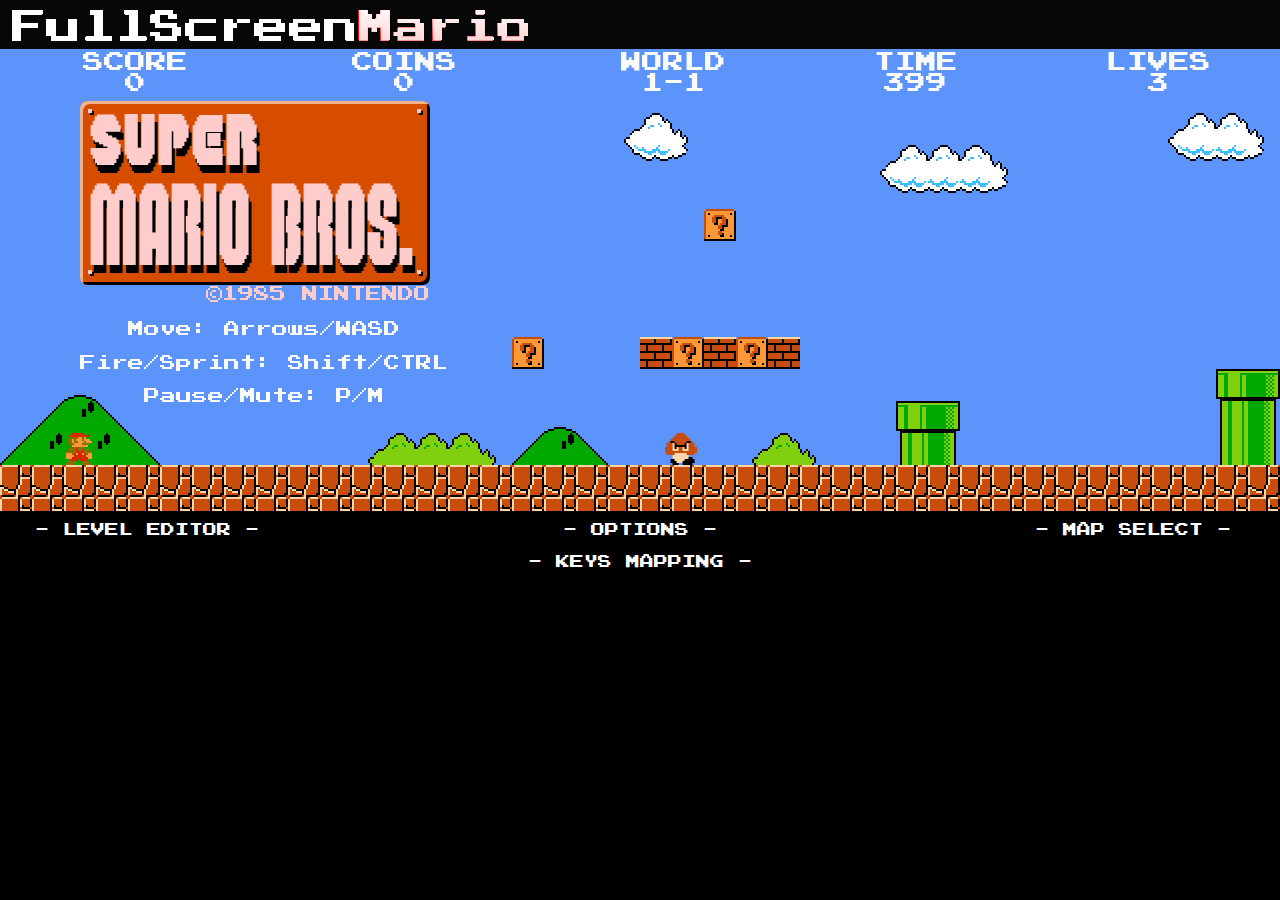
<file: FullScreenMario-master/index.html>
<!DOCTYPE HTML>

<html lang="en-us">

<head>
	<meta charset="utf-8">
  <link href="default.css" rel="stylesheet">
  <link href="Fonts/stylesheet.css" rel="stylesheet">
	<script src="ui.js"></script>
</head>

<body onload="start()">
  
  <!-- Top header -->
  <div id="header">
    <!-- <img id="beta" src="Theme/Beta.png"> -->
    <!-- <span id="version"></span> -->
  </div>
  
  <!-- Game itself -->
  <iframe id="game" src="mario.html"></iframe>
  
  <!-- After the game (retracts as needed) -->
  <div id="after">
  
    <!-- Level Editor popup -->
    <div id="out_editor" class="bar1">
      <div class="label">- Level Editor -</div>
      <div id="in_editor" class="expander"></div>
    </div>
    
    <!-- Map Selector popup -->
    <div id="out_mapselect" class="bar1">
      <div class="label">- Map Select -</div>
      <div id="in_mapselect" class="expander"></div>
    </div>
    
    <!-- Options popup -->
    <div id="out_options" class="bar1">
      <div class="label">- Options -</div>
      <div id="in_options" class="expander"></div>
    </div>
    
    <!-- Key Mapping popup -->
    <div id="out_keymapping" class="bar1">
      <div class="label">- Keys Mapping -</div>
      <div id="in_keymapping" class="expander"></div>
    </div>
    
  </div>
  
</body>

</html>
</file>
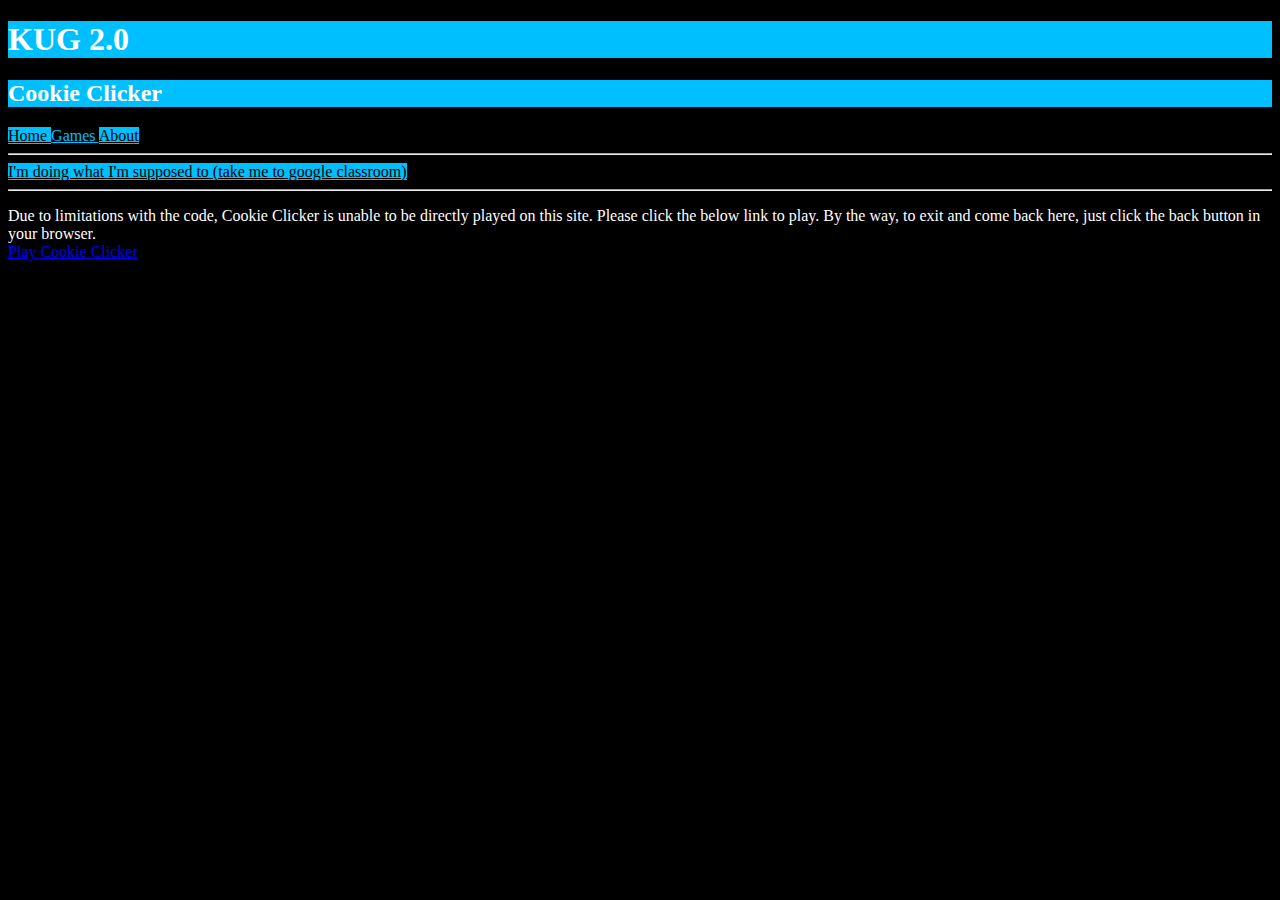
<file: cookieclicker.html>
<!DOCTYPE html>
<html>
  <head>
    <link rel="stylesheet" href="style.css">
    <title> KUG 2.0 - Games - Cookie Clicker </title>
  </head>
  <body>
    <h1 class="navbar"> KUG 2.0 </h1>
    <h2 class="navbar"> Cookie Clicker </h2>
    <a class=link href="index.html"> Home </a>
    <a class=currentPage href="games.html"> Games </a>
    <a class=link href="about.html"> About </a>
    <hr>
    <a class=link href="https://classroom.google.com"> I'm doing what I'm supposed to (take me to google classroom) </a>
    <hr>
    <p> Due to limitations with the code, Cookie Clicker is unable to be directly played on this site. Please click the below link to play. By the way, to exit and come back here, just click the back button in your browser.
      <br>
    <a href="Cookie-Clicker-Source-Code-master/index.html"> Play Cookie Clicker </a>
  </body>
</html>
</file>
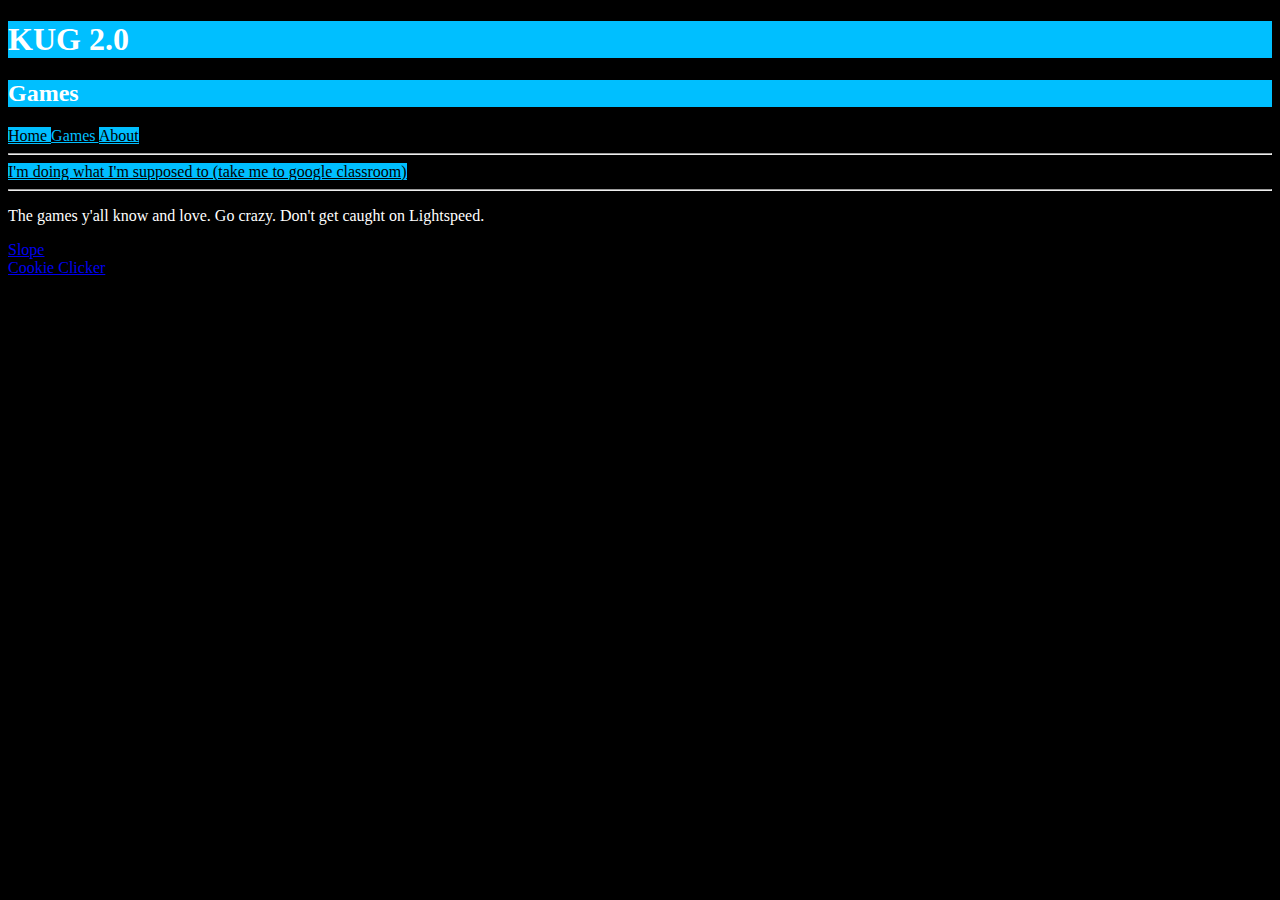
<file: games.html>
<!DOCTYPE html>
<html>
  <head>
    <link rel="stylesheet" href="style.css">
    <title> KUG 2.0 - Games </title>
  </head>
  <body>
    <h1 class="navbar"> KUG 2.0 </h1>
    <h2 class="navbar"> Games </h2>
    <a class=link href="index.html"> Home </a>
    <a class=currentPage href="games.html"> Games </a>
    <a class=link href="about.html"> About </a>
    <hr>
    <a class=link href="https://classroom.google.com"> I'm doing what I'm supposed to (take me to google classroom) </a>
    <hr>
    <p> The games y'all know and love. Go crazy. Don't get caught on Lightspeed.</p>
    <a href="slopegame.html"> Slope </a>
    <br>
    <a href="cookieclicker.html"> Cookie Clicker </a>
  </body>
</html>
</file>
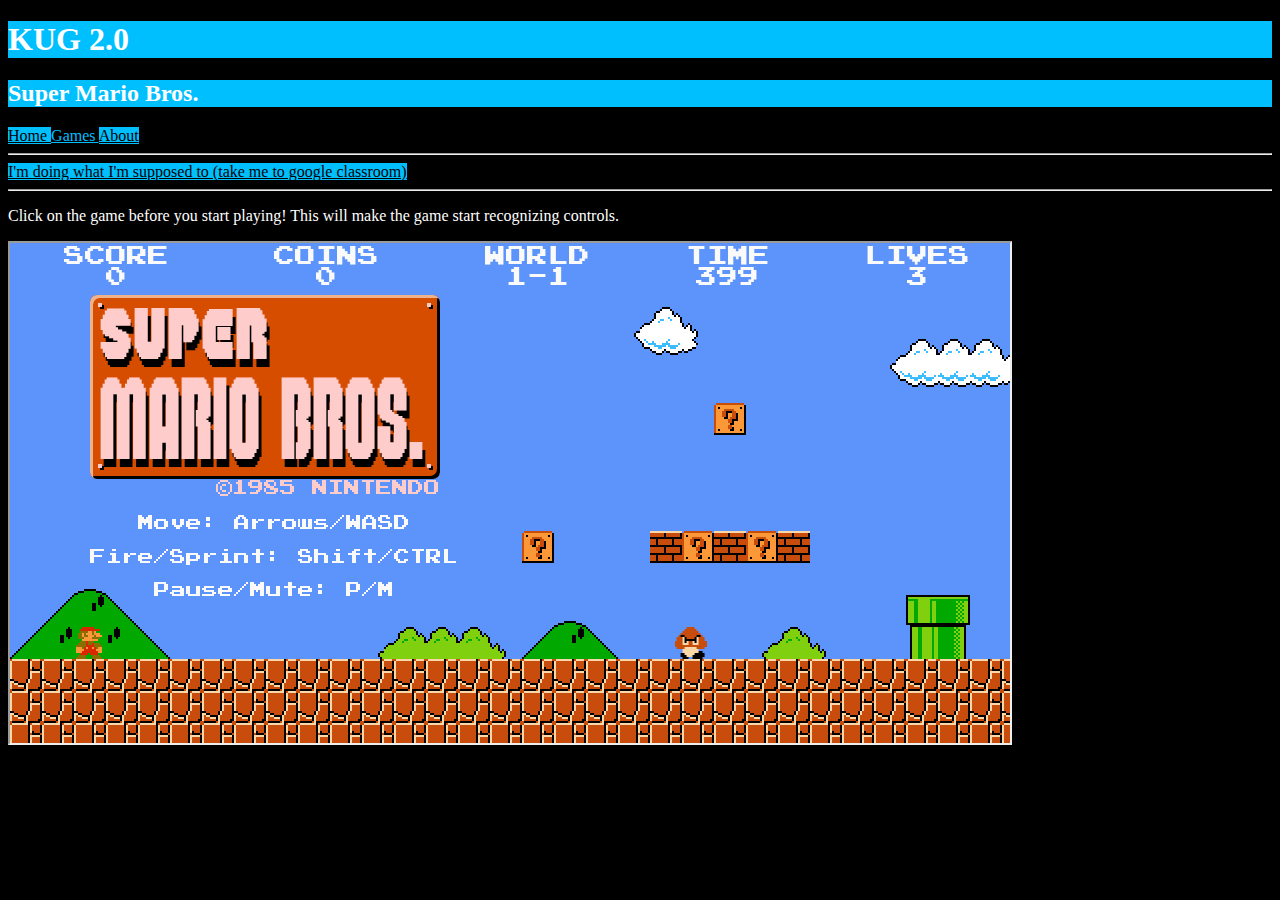
<file: supermariobros.html>
<!DOCTYPE html>
<html>
  <head>
    <link rel="stylesheet" href="style.css">
    <title> KUG 2.0 - Games - Super Mario Bros. </title>
  </head>
  <body>
    <h1 class="navbar"> KUG 2.0 </h1>
    <h2 class="navbar"> Super Mario Bros. </h2>
    <a class=link href="index.html"> Home </a>
    <a class=currentPage href="games.html"> Games </a>
    <a class=link href="about.html"> About </a>
    <hr>
    <a class=link href="https://classroom.google.com"> I'm doing what I'm supposed to (take me to google classroom) </a>
    <hr>
    <p> Click on the game before you start playing! This will make the game start recognizing controls. </p>
    <iframe id="iframehtml5" width="1000px" height="500px" src="FullScreenMario-master/mario.html" frameborder="500" border="500" scrolling="no" class="iframe-default " allowfullscreen=""></iframe>
  </body>
</html>
</file>
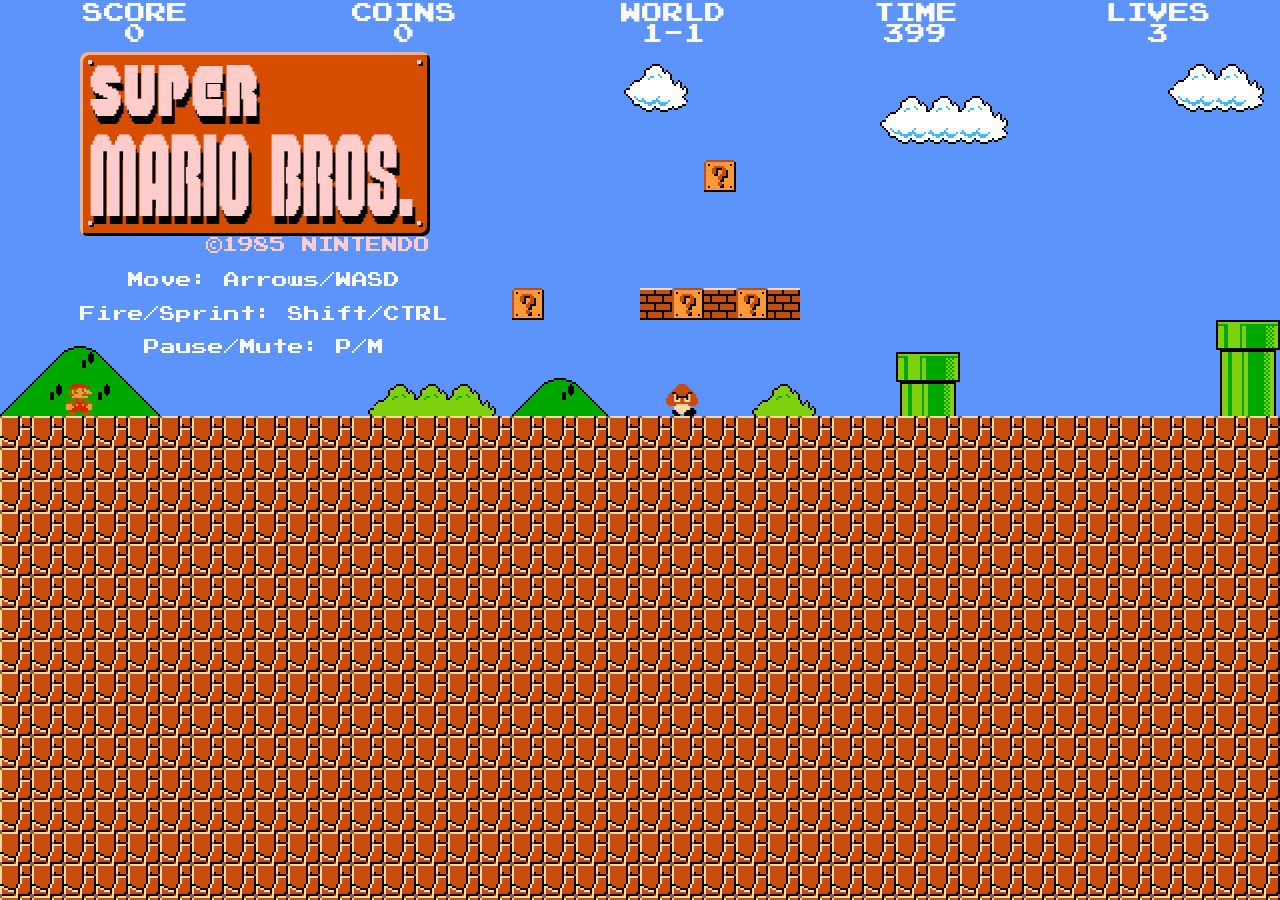
<file: FullScreenMario-master/mario.html>
<!DOCTYPE html>
<html lang="en-us">
<head>
    <meta charset="utf-8">
    <title>Full Screen Mario</title>

    <link href="mario.css" rel="stylesheet">
    <link href="Fonts/stylesheet.css" rel="stylesheet">

    <script src="data.js"></script>
    <script src="editor.js"></script>
    <script src="gamepad.js"></script>
    <script src="generator.js"></script>
    <script src="library.js"></script>
    <script src="load.js"></script>
    <script src="maps.js"></script>
    <script src="mario.js"></script>
    <script src="sprites.js"></script>
    <script src="things.js"></script>
    <script src="toned.js"></script>
    <script src="triggers.js"></script>
    <script src="upkeep.js"></script>
    <script src="utility.js"></script>
    
    <!-- Refactored libraries/frameworks under /src -->
    <script src="src/AudioPlayr/AudioPlayr.js"></script>
    <script src="src/TimeHandlr/TimeHandlr.js"></script>
    <script src="src/QuadsKeepr/QuadsKeepr.js"></script>

</head>
<body onload="FullScreenMario()">
</body>
</html>
</file>
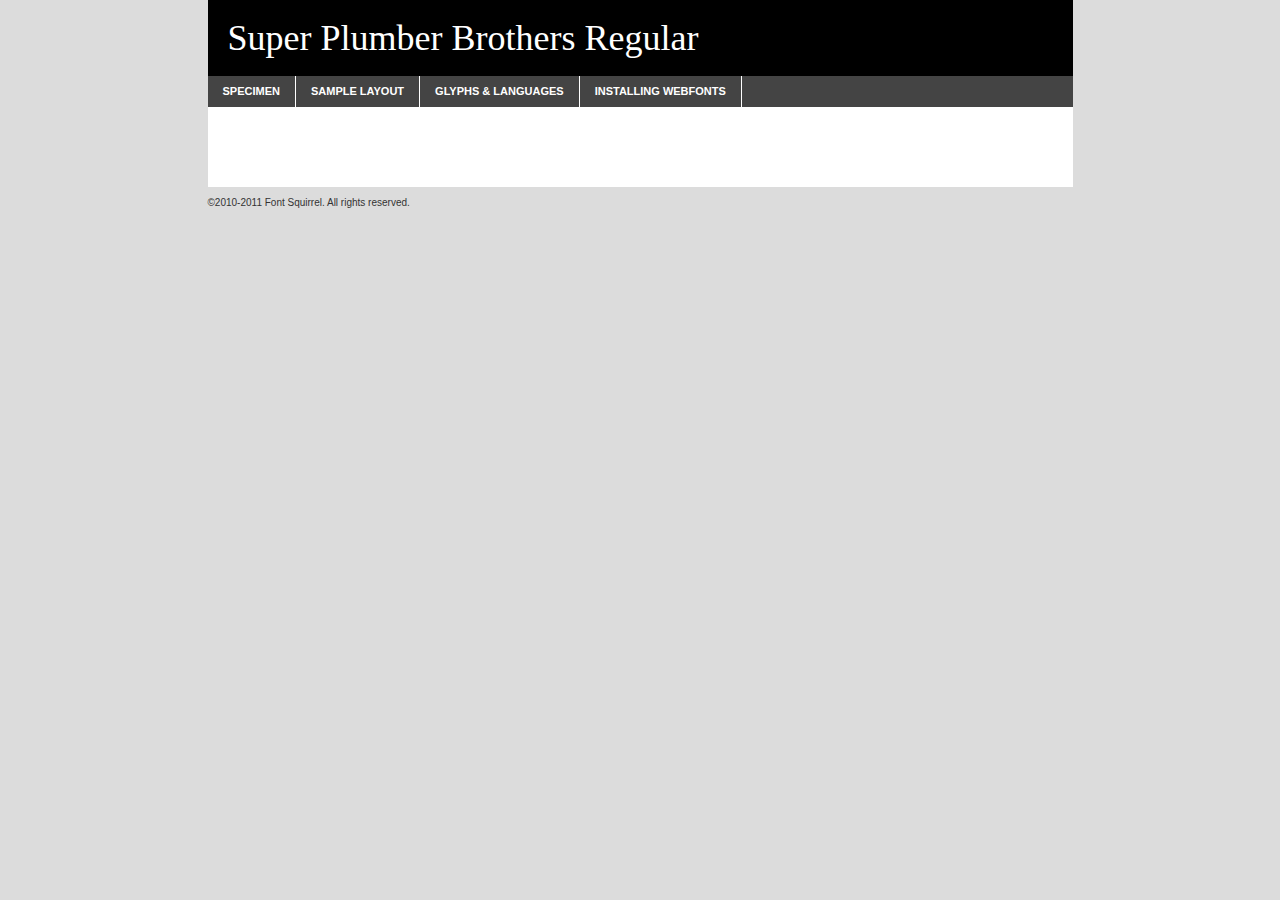
<file: FullScreenMario-master/Fonts/super_plumber_brothers-demo.html>
<!DOCTYPE html PUBLIC "-//W3C//DTD XHTML 1.0 Transitional//EN"
	"http://www.w3.org/TR/xhtml1/DTD/xhtml1-transitional.dtd">

<html xmlns="http://www.w3.org/1999/xhtml" xml:lang="en" lang="en">
<head>
	<meta http-equiv="Content-Type" content="text/html; charset=utf-8" />
	<script src="http://ajax.googleapis.com/ajax/libs/jquery/1.7.2/jquery.min.js" type="text/javascript" charset="utf-8"></script>
	<script src="specimen_files/easytabs.js" type="text/javascript" charset="utf-8"></script>
	<link rel="stylesheet" href="specimen_files/specimen_stylesheet.css" type="text/css" charset="utf-8" />
	<link rel="stylesheet" href="stylesheet.css" type="text/css" charset="utf-8" />

	<style type="text/css">
					body{
				font-family: 'super_plumber_brothersregular';
							}
		</style>

	<title>Super Plumber Brothers Regular Specimen</title>
	
	
	<script type="text/javascript" charset="utf-8">
		$(document).ready(function() {
			$('#container').easyTabs({defaultContent:1});
		});
	</script>
</head>

<body>
<div id="container">
	<div id="header">
		Super Plumber Brothers Regular	</div>
	<ul class="tabs">
		<li><a href="#specimen">Specimen</a></li>
		<li><a href="#layout">Sample Layout</a></li>
				<li><a href="#glyphs">Glyphs &amp; Languages</a></li>
		<li><a href="#installing">Installing Webfonts</a></li>
		
	</ul>
	
	<div id="main_content">

		
			<div id="specimen">
		
				<div class="section">
					<div class="grid12 firstcol">
						<div class="huge">AaBb</div>
					</div>
				</div>
		
				<div class="section">
					<div class="glyph_range">A&#x200B;B&#x200b;C&#x200b;D&#x200b;E&#x200b;F&#x200b;G&#x200b;H&#x200b;I&#x200b;J&#x200b;K&#x200b;L&#x200b;M&#x200b;N&#x200b;O&#x200b;P&#x200b;Q&#x200b;R&#x200b;S&#x200b;T&#x200b;U&#x200b;V&#x200b;W&#x200b;X&#x200b;Y&#x200b;Z&#x200b;a&#x200b;b&#x200b;c&#x200b;d&#x200b;e&#x200b;f&#x200b;g&#x200b;h&#x200b;i&#x200b;j&#x200b;k&#x200b;l&#x200b;m&#x200b;n&#x200b;o&#x200b;p&#x200b;q&#x200b;r&#x200b;s&#x200b;t&#x200b;u&#x200b;v&#x200b;w&#x200b;x&#x200b;y&#x200b;z&#x200b;1&#x200b;2&#x200b;3&#x200b;4&#x200b;5&#x200b;6&#x200b;7&#x200b;8&#x200b;9&#x200b;0&#x200b;&amp;&#x200b;.&#x200b;,&#x200b;?&#x200b;!&#x200b;&#64;&#x200b;(&#x200b;)&#x200b;#&#x200b;$&#x200b;%&#x200b;*&#x200b;+&#x200b;-&#x200b;=&#x200b;:&#x200b;;</div>
				</div>
				<div class="section">
					<div class="grid12 firstcol">
						<table class="sample_table">
							<tr><td>10</td><td class="size10">abcdefghijklmnopqrstuvwxyzABCDEFGHIJKLMNOPQRSTUVWXYZ0123456789abcdefghijklmnopqrstuvwxyzABCDEFGHIJKLMNOPQRSTUVWXYZ0123456789abcdefghijklmnopqrstuvwxyzABCDEFGHIJKLMNOPQRSTUVWXYZ</td></tr>
							<tr><td>11</td><td class="size11">abcdefghijklmnopqrstuvwxyzABCDEFGHIJKLMNOPQRSTUVWXYZ0123456789abcdefghijklmnopqrstuvwxyzABCDEFGHIJKLMNOPQRSTUVWXYZ0123456789abcdefghijklmnopqrstuvwxyzABCDEFGHIJKLMNOPQRSTUVWXYZ</td></tr>
							<tr><td>12</td><td class="size12">abcdefghijklmnopqrstuvwxyzABCDEFGHIJKLMNOPQRSTUVWXYZ0123456789abcdefghijklmnopqrstuvwxyzABCDEFGHIJKLMNOPQRSTUVWXYZ0123456789abcdefghijklmnopqrstuvwxyzABCDEFGHIJKLMNOPQRSTUVWXYZ</td></tr>
							<tr><td>13</td><td class="size13">abcdefghijklmnopqrstuvwxyzABCDEFGHIJKLMNOPQRSTUVWXYZ0123456789abcdefghijklmnopqrstuvwxyzABCDEFGHIJKLMNOPQRSTUVWXYZ0123456789abcdefghijklmnopqrstuvwxyzABCDEFGHIJKLMNOPQRSTUVWXYZ</td></tr>
							<tr><td>14</td><td class="size14">abcdefghijklmnopqrstuvwxyzABCDEFGHIJKLMNOPQRSTUVWXYZ0123456789abcdefghijklmnopqrstuvwxyzABCDEFGHIJKLMNOPQRSTUVWXYZ0123456789abcdefghijklmnopqrstuvwxyzABCDEFGHIJKLMNOPQRSTUVWXYZ</td></tr>
							<tr><td>16</td><td class="size16">abcdefghijklmnopqrstuvwxyzABCDEFGHIJKLMNOPQRSTUVWXYZ0123456789abcdefghijklmnopqrstuvwxyzABCDEFGHIJKLMNOPQRSTUVWXYZ</td></tr>
							<tr><td>18</td><td class="size18">abcdefghijklmnopqrstuvwxyzABCDEFGHIJKLMNOPQRSTUVWXYZ0123456789abcdefghijklmnopqrstuvwxyzABCDEFGHIJKLMNOPQRSTUVWXYZ</td></tr>
							<tr><td>20</td><td class="size20">abcdefghijklmnopqrstuvwxyzABCDEFGHIJKLMNOPQRSTUVWXYZ0123456789abcdefghijklmnopqrstuvwxyzABCDEFGHIJKLMNOPQRSTUVWXYZ</td></tr>
							<tr><td>24</td><td class="size24">abcdefghijklmnopqrstuvwxyzABCDEFGHIJKLMNOPQRSTUVWXYZ0123456789abcdefghijklmnopqrstuvwxyzABCDEFGHIJKLMNOPQRSTUVWXYZ</td></tr>
							<tr><td>30</td><td class="size30">abcdefghijklmnopqrstuvwxyzABCDEFGHIJKLMNOPQRSTUVWXYZ0123456789abcdefghijklmnopqrstuvwxyzABCDEFGHIJKLMNOPQRSTUVWXYZ</td></tr>
							<tr><td>36</td><td class="size36">abcdefghijklmnopqrstuvwxyzABCDEFGHIJKLMNOPQRSTUVWXYZ0123456789abcdefghijklmnopqrstuvwxyzABCDEFGHIJKLMNOPQRSTUVWXYZ</td></tr>
							<tr><td>48</td><td class="size48">abcdefghijklmnopqrstuvwxyzABCDEFGHIJKLMNOPQRSTUVWXYZ0123456789abcdefghijklmnopqrstuvwxyzABCDEFGHIJKLMNOPQRSTUVWXYZ</td></tr>
							<tr><td>60</td><td class="size60">abcdefghijklmnopqrstuvwxyzABCDEFGHIJKLMNOPQRSTUVWXYZ0123456789abcdefghijklmnopqrstuvwxyzABCDEFGHIJKLMNOPQRSTUVWXYZ</td></tr>
							<tr><td>72</td><td class="size72">abcdefghijklmnopqrstuvwxyzABCDEFGHIJKLMNOPQRSTUVWXYZ0123456789abcdefghijklmnopqrstuvwxyzABCDEFGHIJKLMNOPQRSTUVWXYZ</td></tr>
							<tr><td>90</td><td class="size90">abcdefghijklmnopqrstuvwxyzABCDEFGHIJKLMNOPQRSTUVWXYZ0123456789abcdefghijklmnopqrstuvwxyzABCDEFGHIJKLMNOPQRSTUVWXYZ</td></tr>
						</table>
				
					</div>
			
				</div>
		
		
		
								<div class="section" id="bodycomparison">


										<div id="xheight">
				<div class="fontbody">&#xE000;&#xE000;&#xE000;&#xE000;&#xE000;&#xE000;&#xE000;&#xE000;&#xE000;&#xE000;&#xE000;&#xE000;&#xE000;&#xE000;&#xE000;&#xE000;&#xE000;&#xE000;&#xE000;&#xE000;&#xE000;&#xE000;&#xE000;&#xE000;&#xE000;&#xE000;&#xE000;&#xE000;&#xE000;&#xE000;&#xE000;&#xE000;&#xE000;&#xE000;&#xE000;&#xE000;&#xE000;&#xE000;&#xE000;&#xE000;&#xE000;&#xE000;&#xE000;&#xE000;&#xE000;&#xE000;&#xE000;&#xE000;&#xE000;&#xE000;&#xE000;&#xE000;&#xE000;&#xE000;&#xE000;&#xE000;&#xE000;&#xE000;&#xE000;&#xE000;&#xE000;&#xE000;&#xE000;&#xE000;&#xE000;&#xE000;&#xE000;&#xE000;&#xE000;&#xE000;&#xE000;&#xE000;&#xE000;&#xE000;&#xE000;&#xE000;&#xE000;&#xE000;&#xE000;&#xE000;&#xE000;&#xE000;&#xE000;&#xE000;&#xE000;&#xE000;&#xE000;&#xE000;&#xE000;&#xE000;&#xE000;&#xE000;&#xE000;&#xE000;&#xE000;&#xE000;&#xE000;&#xE000;&#xE000;body</div><div class="arialbody">body</div><div class="verdanabody">body</div><div class="georgiabody">body</div></div>
										<div class="fontbody" style="z-index:1">
											body<span>Super Plumber Brothers Regular</span>
										</div>
										<div class="arialbody" style="z-index:1">
											body<span>Arial</span>
										</div>
										<div class="verdanabody" style="z-index:1">
											body<span>Verdana</span>
										</div>
										<div class="georgiabody" style="z-index:1">
											body<span>Georgia</span>
										</div>



								</div>
		
		
				<div class="section psample psample_row1" id="">
					
					<div class="grid2 firstcol">
						<p class="size10"><span>10.</span>Aenean lacinia bibendum nulla sed consectetur. Fusce dapibus, tellus ac cursus commodo, tortor mauris condimentum nibh, ut fermentum massa justo sit amet risus. Nullam id dolor id nibh ultricies vehicula ut id elit. Cum sociis natoque penatibus et magnis dis parturient montes, nascetur ridiculus mus. Nulla vitae elit libero, a pharetra augue.</p>
			
					</div>
					<div class="grid3">
						<p class="size11"><span>11.</span>Aenean lacinia bibendum nulla sed consectetur. Fusce dapibus, tellus ac cursus commodo, tortor mauris condimentum nibh, ut fermentum massa justo sit amet risus. Nullam id dolor id nibh ultricies vehicula ut id elit. Cum sociis natoque penatibus et magnis dis parturient montes, nascetur ridiculus mus. Nulla vitae elit libero, a pharetra augue.</p>
			
					</div>
					<div class="grid3">
						<p class="size12"><span>12.</span>Aenean lacinia bibendum nulla sed consectetur. Fusce dapibus, tellus ac cursus commodo, tortor mauris condimentum nibh, ut fermentum massa justo sit amet risus. Nullam id dolor id nibh ultricies vehicula ut id elit. Cum sociis natoque penatibus et magnis dis parturient montes, nascetur ridiculus mus. Nulla vitae elit libero, a pharetra augue.</p>
			
					</div>
					<div class="grid4">
						<p class="size13"><span>13.</span>Aenean lacinia bibendum nulla sed consectetur. Fusce dapibus, tellus ac cursus commodo, tortor mauris condimentum nibh, ut fermentum massa justo sit amet risus. Nullam id dolor id nibh ultricies vehicula ut id elit. Cum sociis natoque penatibus et magnis dis parturient montes, nascetur ridiculus mus. Nulla vitae elit libero, a pharetra augue.</p>
			
					</div>
					<div class="white_blend"></div>
					
				</div>
				<div class="section psample psample_row2" id="">
					<div class="grid3 firstcol">
						<p class="size14"><span>14.</span>Aenean lacinia bibendum nulla sed consectetur. Fusce dapibus, tellus ac cursus commodo, tortor mauris condimentum nibh, ut fermentum massa justo sit amet risus. Nullam id dolor id nibh ultricies vehicula ut id elit. Cum sociis natoque penatibus et magnis dis parturient montes, nascetur ridiculus mus. Nulla vitae elit libero, a pharetra augue.</p>
			
					</div>
					<div class="grid4">
						<p class="size16"><span>16.</span>Aenean lacinia bibendum nulla sed consectetur. Fusce dapibus, tellus ac cursus commodo, tortor mauris condimentum nibh, ut fermentum massa justo sit amet risus. Nullam id dolor id nibh ultricies vehicula ut id elit. Cum sociis natoque penatibus et magnis dis parturient montes, nascetur ridiculus mus. Nulla vitae elit libero, a pharetra augue.</p>
			
					</div>
					<div class="grid5">
						<p class="size18"><span>18.</span>Aenean lacinia bibendum nulla sed consectetur. Fusce dapibus, tellus ac cursus commodo, tortor mauris condimentum nibh, ut fermentum massa justo sit amet risus. Nullam id dolor id nibh ultricies vehicula ut id elit. Cum sociis natoque penatibus et magnis dis parturient montes, nascetur ridiculus mus. Nulla vitae elit libero, a pharetra augue.</p>
			
					</div>

					<div class="white_blend"></div>

				</div>
				
				<div class="section psample psample_row3" id="">
					<div class="grid5 firstcol">
						<p class="size20"><span>20.</span>Aenean lacinia bibendum nulla sed consectetur. Fusce dapibus, tellus ac cursus commodo, tortor mauris condimentum nibh, ut fermentum massa justo sit amet risus. Nullam id dolor id nibh ultricies vehicula ut id elit. Cum sociis natoque penatibus et magnis dis parturient montes, nascetur ridiculus mus. Nulla vitae elit libero, a pharetra augue.</p>
					</div>
					<div class="grid7">
						<p class="size24"><span>24.</span>Aenean lacinia bibendum nulla sed consectetur. Fusce dapibus, tellus ac cursus commodo, tortor mauris condimentum nibh, ut fermentum massa justo sit amet risus. Nullam id dolor id nibh ultricies vehicula ut id elit. Cum sociis natoque penatibus et magnis dis parturient montes, nascetur ridiculus mus. Nulla vitae elit libero, a pharetra augue.</p>
					</div>
					
					<div class="white_blend"></div>
					
				</div>
				
				<div class="section psample psample_row4" id="">
					<div class="grid12 firstcol">
						<p class="size30"><span>30.</span>Aenean lacinia bibendum nulla sed consectetur. Fusce dapibus, tellus ac cursus commodo, tortor mauris condimentum nibh, ut fermentum massa justo sit amet risus. Nullam id dolor id nibh ultricies vehicula ut id elit. Cum sociis natoque penatibus et magnis dis parturient montes, nascetur ridiculus mus. Nulla vitae elit libero, a pharetra augue.</p>
					</div>
					<div class="white_blend"></div>
					
				</div>
				
				
				
				<div class="section psample psample_row1 fullreverse">
					<div class="grid2 firstcol">
						<p class="size10"><span>10.</span>Aenean lacinia bibendum nulla sed consectetur. Fusce dapibus, tellus ac cursus commodo, tortor mauris condimentum nibh, ut fermentum massa justo sit amet risus. Nullam id dolor id nibh ultricies vehicula ut id elit. Cum sociis natoque penatibus et magnis dis parturient montes, nascetur ridiculus mus. Nulla vitae elit libero, a pharetra augue.</p>
			
					</div>
					<div class="grid3">
						<p class="size11"><span>11.</span>Aenean lacinia bibendum nulla sed consectetur. Fusce dapibus, tellus ac cursus commodo, tortor mauris condimentum nibh, ut fermentum massa justo sit amet risus. Nullam id dolor id nibh ultricies vehicula ut id elit. Cum sociis natoque penatibus et magnis dis parturient montes, nascetur ridiculus mus. Nulla vitae elit libero, a pharetra augue.</p>
			
					</div>
					<div class="grid3">
						<p class="size12"><span>12.</span>Aenean lacinia bibendum nulla sed consectetur. Fusce dapibus, tellus ac cursus commodo, tortor mauris condimentum nibh, ut fermentum massa justo sit amet risus. Nullam id dolor id nibh ultricies vehicula ut id elit. Cum sociis natoque penatibus et magnis dis parturient montes, nascetur ridiculus mus. Nulla vitae elit libero, a pharetra augue.</p>
			
					</div>
					<div class="grid4">
						<p class="size13"><span>13.</span>Aenean lacinia bibendum nulla sed consectetur. Fusce dapibus, tellus ac cursus commodo, tortor mauris condimentum nibh, ut fermentum massa justo sit amet risus. Nullam id dolor id nibh ultricies vehicula ut id elit. Cum sociis natoque penatibus et magnis dis parturient montes, nascetur ridiculus mus. Nulla vitae elit libero, a pharetra augue.</p>
			
					</div>
					<div class="black_blend"></div>
					
				</div>
				
				<div class="section psample psample_row2 fullreverse">
					<div class="grid3 firstcol">
						<p class="size14"><span>14.</span>Aenean lacinia bibendum nulla sed consectetur. Fusce dapibus, tellus ac cursus commodo, tortor mauris condimentum nibh, ut fermentum massa justo sit amet risus. Nullam id dolor id nibh ultricies vehicula ut id elit. Cum sociis natoque penatibus et magnis dis parturient montes, nascetur ridiculus mus. Nulla vitae elit libero, a pharetra augue.</p>
			
					</div>
					<div class="grid4">
						<p class="size16"><span>16.</span>Aenean lacinia bibendum nulla sed consectetur. Fusce dapibus, tellus ac cursus commodo, tortor mauris condimentum nibh, ut fermentum massa justo sit amet risus. Nullam id dolor id nibh ultricies vehicula ut id elit. Cum sociis natoque penatibus et magnis dis parturient montes, nascetur ridiculus mus. Nulla vitae elit libero, a pharetra augue.</p>
			
					</div>
					<div class="grid5">
						<p class="size18"><span>18.</span>Aenean lacinia bibendum nulla sed consectetur. Fusce dapibus, tellus ac cursus commodo, tortor mauris condimentum nibh, ut fermentum massa justo sit amet risus. Nullam id dolor id nibh ultricies vehicula ut id elit. Cum sociis natoque penatibus et magnis dis parturient montes, nascetur ridiculus mus. Nulla vitae elit libero, a pharetra augue.</p>
			
					</div>
					<div class="black_blend"></div>

				</div>
				
				<div class="section psample fullreverse psample_row3" id="">
					<div class="grid5 firstcol">
						<p class="size20"><span>20.</span>Aenean lacinia bibendum nulla sed consectetur. Fusce dapibus, tellus ac cursus commodo, tortor mauris condimentum nibh, ut fermentum massa justo sit amet risus. Nullam id dolor id nibh ultricies vehicula ut id elit. Cum sociis natoque penatibus et magnis dis parturient montes, nascetur ridiculus mus. Nulla vitae elit libero, a pharetra augue.</p>
					</div>
					<div class="grid7">
						<p class="size24"><span>24.</span>Aenean lacinia bibendum nulla sed consectetur. Fusce dapibus, tellus ac cursus commodo, tortor mauris condimentum nibh, ut fermentum massa justo sit amet risus. Nullam id dolor id nibh ultricies vehicula ut id elit. Cum sociis natoque penatibus et magnis dis parturient montes, nascetur ridiculus mus. Nulla vitae elit libero, a pharetra augue.</p>
					</div>
					
					<div class="black_blend"></div>
					
				</div>
				
				<div class="section psample fullreverse psample_row4" id="" style="border-bottom: 20px #000 solid;">
					<div class="grid12 firstcol">
						<p class="size30"><span>30.</span>Aenean lacinia bibendum nulla sed consectetur. Fusce dapibus, tellus ac cursus commodo, tortor mauris condimentum nibh, ut fermentum massa justo sit amet risus. Nullam id dolor id nibh ultricies vehicula ut id elit. Cum sociis natoque penatibus et magnis dis parturient montes, nascetur ridiculus mus. Nulla vitae elit libero, a pharetra augue.</p>
					</div>
					<div class="black_blend"></div>
					
				</div>
				
				
				
				
			</div>
			
			<div id="layout">
				
				<div class="section">
					
					<div class="grid12 firstcol">
						<h1>Lorem Ipsum Dolor</h1>
						<h2>Etiam porta sem malesuada magna mollis euismod</h2>
						
						<p class="byline">By <a href="#link">Aenean Lacinia</a></p>
					</div>
				</div>
				<div class="section">
					<div class="grid8 firstcol">
						<p class="large">Donec sed odio dui. Morbi leo risus, porta ac consectetur ac, vestibulum at eros. Fusce dapibus, tellus ac cursus commodo, tortor mauris condimentum nibh, ut fermentum massa justo sit amet risus. </p>

						
						<h3>Pellentesque ornare sem</h3>

						<p>Maecenas sed diam eget risus varius blandit sit amet non magna. Maecenas faucibus mollis interdum. Donec ullamcorper nulla non metus auctor fringilla. Nullam id dolor id nibh ultricies vehicula ut id elit. Nullam id dolor id nibh ultricies vehicula ut id elit. </p>

						<p>Aenean eu leo quam. Pellentesque ornare sem lacinia quam venenatis vestibulum. Lorem ipsum dolor sit amet, consectetur adipiscing elit. Cum sociis natoque penatibus et magnis dis parturient montes, nascetur ridiculus mus. </p>

						<p>Nulla vitae elit libero, a pharetra augue. Praesent commodo cursus magna, vel scelerisque nisl consectetur et. Aenean lacinia bibendum nulla sed consectetur. </p>

						<p>Nullam quis risus eget urna mollis ornare vel eu leo. Nullam quis risus eget urna mollis ornare vel eu leo. Maecenas sed diam eget risus varius blandit sit amet non magna. Donec ullamcorper nulla non metus auctor fringilla. </p>

						<h3>Cras mattis consectetur</h3>

						<p>Aenean eu leo quam. Pellentesque ornare sem lacinia quam venenatis vestibulum. Aenean lacinia bibendum nulla sed consectetur. Integer posuere erat a ante venenatis dapibus posuere velit aliquet. Cras mattis consectetur purus sit amet fermentum. </p>

						<p>Nullam id dolor id nibh ultricies vehicula ut id elit. Nullam quis risus eget urna mollis ornare vel eu leo. Cras mattis consectetur purus sit amet fermentum.</p>
					</div>
					
					<div class="grid4 sidebar">
						
						<div class="box reverse">
							<p class="last">Nullam quis risus eget urna mollis ornare vel eu leo. Donec ullamcorper nulla non metus auctor fringilla. Cras mattis consectetur purus sit amet fermentum. Sed posuere consectetur est at lobortis. Lorem ipsum dolor sit amet, consectetur adipiscing elit. </p>
						</div>
						
						<p class="caption">Maecenas sed diam eget risus varius.</p>

						<p>Vestibulum id ligula porta felis euismod semper. Integer posuere erat a ante venenatis dapibus posuere velit aliquet. Vestibulum id ligula porta felis euismod semper. Sed posuere consectetur est at lobortis. Maecenas sed diam eget risus varius blandit sit amet non magna. Fusce dapibus, tellus ac cursus commodo, tortor mauris condimentum nibh, ut fermentum massa justo sit amet risus. </p>

					

						<p>Duis mollis, est non commodo luctus, nisi erat porttitor ligula, eget lacinia odio sem nec elit. Aenean lacinia bibendum nulla sed consectetur. Vivamus sagittis lacus vel augue laoreet rutrum faucibus dolor auctor. Aenean lacinia bibendum nulla sed consectetur. Nullam quis risus eget urna mollis ornare vel eu leo. </p>

						<p>Praesent commodo cursus magna, vel scelerisque nisl consectetur et. Donec ullamcorper nulla non metus auctor fringilla. Maecenas faucibus mollis interdum. Fusce dapibus, tellus ac cursus commodo, tortor mauris condimentum nibh, ut fermentum massa justo sit amet risus. </p>

					</div>
				</div>
				
			</div>


			



		<div id="glyphs">
			<div class="section">
				<div class="grid12 firstcol">
			
				<h1>Language Support</h1>
				<p>The subset of Super Plumber Brothers Regular in this kit supports the following languages:<br />
			
					Albanian, Danish, Dutch, English, Faroese, German, Icelandic, Italian, Malagasy, Norwegian, Portuguese, Spanish, Swedish				</p>
				<h1>Glyph Chart</h1>
				<p>The subset of Super Plumber Brothers Regular in this kit includes all the glyphs listed below. Unicode entities are included above each glyph to help you insert individual characters into your layout.</p>
				<div id="glyph_chart">
			
																														 <div><p>&amp;#13;</p>&#13;</div>
																				 <div><p>&amp;#32;</p>&#32;</div>
																				 <div><p>&amp;#33;</p>&#33;</div>
																				 <div><p>&amp;#34;</p>&#34;</div>
																				 <div><p>&amp;#35;</p>&#35;</div>
																				 <div><p>&amp;#36;</p>&#36;</div>
																				 <div><p>&amp;#37;</p>&#37;</div>
																				 <div><p>&amp;#38;</p>&#38;</div>
																				 <div><p>&amp;#39;</p>&#39;</div>
																				 <div><p>&amp;#40;</p>&#40;</div>
																				 <div><p>&amp;#41;</p>&#41;</div>
																				 <div><p>&amp;#42;</p>&#42;</div>
																				 <div><p>&amp;#43;</p>&#43;</div>
																				 <div><p>&amp;#44;</p>&#44;</div>
																				 <div><p>&amp;#45;</p>&#45;</div>
																				 <div><p>&amp;#46;</p>&#46;</div>
																				 <div><p>&amp;#47;</p>&#47;</div>
																				 <div><p>&amp;#48;</p>&#48;</div>
																				 <div><p>&amp;#49;</p>&#49;</div>
																				 <div><p>&amp;#50;</p>&#50;</div>
																				 <div><p>&amp;#51;</p>&#51;</div>
																				 <div><p>&amp;#52;</p>&#52;</div>
																				 <div><p>&amp;#53;</p>&#53;</div>
																				 <div><p>&amp;#54;</p>&#54;</div>
																				 <div><p>&amp;#55;</p>&#55;</div>
																				 <div><p>&amp;#56;</p>&#56;</div>
																				 <div><p>&amp;#57;</p>&#57;</div>
																				 <div><p>&amp;#58;</p>&#58;</div>
																				 <div><p>&amp;#59;</p>&#59;</div>
																				 <div><p>&amp;#60;</p>&#60;</div>
																				 <div><p>&amp;#61;</p>&#61;</div>
																				 <div><p>&amp;#62;</p>&#62;</div>
																				 <div><p>&amp;#63;</p>&#63;</div>
																				 <div><p>&amp;#64;</p>&#64;</div>
																				 <div><p>&amp;#65;</p>&#65;</div>
																				 <div><p>&amp;#66;</p>&#66;</div>
																				 <div><p>&amp;#67;</p>&#67;</div>
																				 <div><p>&amp;#68;</p>&#68;</div>
																				 <div><p>&amp;#69;</p>&#69;</div>
																				 <div><p>&amp;#70;</p>&#70;</div>
																				 <div><p>&amp;#71;</p>&#71;</div>
																				 <div><p>&amp;#72;</p>&#72;</div>
																				 <div><p>&amp;#73;</p>&#73;</div>
																				 <div><p>&amp;#74;</p>&#74;</div>
																				 <div><p>&amp;#75;</p>&#75;</div>
																				 <div><p>&amp;#76;</p>&#76;</div>
																				 <div><p>&amp;#77;</p>&#77;</div>
																				 <div><p>&amp;#78;</p>&#78;</div>
																				 <div><p>&amp;#79;</p>&#79;</div>
																				 <div><p>&amp;#80;</p>&#80;</div>
																				 <div><p>&amp;#81;</p>&#81;</div>
																				 <div><p>&amp;#82;</p>&#82;</div>
																				 <div><p>&amp;#83;</p>&#83;</div>
																				 <div><p>&amp;#84;</p>&#84;</div>
																				 <div><p>&amp;#85;</p>&#85;</div>
																				 <div><p>&amp;#86;</p>&#86;</div>
																				 <div><p>&amp;#87;</p>&#87;</div>
																				 <div><p>&amp;#88;</p>&#88;</div>
																				 <div><p>&amp;#89;</p>&#89;</div>
																				 <div><p>&amp;#90;</p>&#90;</div>
																				 <div><p>&amp;#91;</p>&#91;</div>
																				 <div><p>&amp;#92;</p>&#92;</div>
																				 <div><p>&amp;#93;</p>&#93;</div>
																				 <div><p>&amp;#94;</p>&#94;</div>
																				 <div><p>&amp;#95;</p>&#95;</div>
																				 <div><p>&amp;#96;</p>&#96;</div>
																				 <div><p>&amp;#97;</p>&#97;</div>
																				 <div><p>&amp;#98;</p>&#98;</div>
																				 <div><p>&amp;#99;</p>&#99;</div>
																				 <div><p>&amp;#100;</p>&#100;</div>
																				 <div><p>&amp;#101;</p>&#101;</div>
																				 <div><p>&amp;#102;</p>&#102;</div>
																				 <div><p>&amp;#103;</p>&#103;</div>
																				 <div><p>&amp;#104;</p>&#104;</div>
																				 <div><p>&amp;#105;</p>&#105;</div>
																				 <div><p>&amp;#106;</p>&#106;</div>
																				 <div><p>&amp;#107;</p>&#107;</div>
																				 <div><p>&amp;#108;</p>&#108;</div>
																				 <div><p>&amp;#109;</p>&#109;</div>
																				 <div><p>&amp;#110;</p>&#110;</div>
																				 <div><p>&amp;#111;</p>&#111;</div>
																				 <div><p>&amp;#112;</p>&#112;</div>
																				 <div><p>&amp;#113;</p>&#113;</div>
																				 <div><p>&amp;#114;</p>&#114;</div>
																				 <div><p>&amp;#115;</p>&#115;</div>
																				 <div><p>&amp;#116;</p>&#116;</div>
																				 <div><p>&amp;#117;</p>&#117;</div>
																				 <div><p>&amp;#118;</p>&#118;</div>
																				 <div><p>&amp;#119;</p>&#119;</div>
																				 <div><p>&amp;#120;</p>&#120;</div>
																				 <div><p>&amp;#121;</p>&#121;</div>
																				 <div><p>&amp;#122;</p>&#122;</div>
																				 <div><p>&amp;#123;</p>&#123;</div>
																				 <div><p>&amp;#124;</p>&#124;</div>
																				 <div><p>&amp;#125;</p>&#125;</div>
																				 <div><p>&amp;#126;</p>&#126;</div>
																				 <div><p>&amp;#160;</p>&#160;</div>
																				 <div><p>&amp;#161;</p>&#161;</div>
																				 <div><p>&amp;#162;</p>&#162;</div>
																				 <div><p>&amp;#163;</p>&#163;</div>
																				 <div><p>&amp;#165;</p>&#165;</div>
																				 <div><p>&amp;#169;</p>&#169;</div>
																				 <div><p>&amp;#173;</p>&#173;</div>
																				 <div><p>&amp;#191;</p>&#191;</div>
																				 <div><p>&amp;#192;</p>&#192;</div>
																				 <div><p>&amp;#193;</p>&#193;</div>
																				 <div><p>&amp;#194;</p>&#194;</div>
																				 <div><p>&amp;#195;</p>&#195;</div>
																				 <div><p>&amp;#196;</p>&#196;</div>
																				 <div><p>&amp;#197;</p>&#197;</div>
																				 <div><p>&amp;#198;</p>&#198;</div>
																				 <div><p>&amp;#199;</p>&#199;</div>
																				 <div><p>&amp;#200;</p>&#200;</div>
																				 <div><p>&amp;#201;</p>&#201;</div>
																				 <div><p>&amp;#202;</p>&#202;</div>
																				 <div><p>&amp;#203;</p>&#203;</div>
																				 <div><p>&amp;#204;</p>&#204;</div>
																				 <div><p>&amp;#205;</p>&#205;</div>
																				 <div><p>&amp;#206;</p>&#206;</div>
																				 <div><p>&amp;#207;</p>&#207;</div>
																				 <div><p>&amp;#208;</p>&#208;</div>
																				 <div><p>&amp;#209;</p>&#209;</div>
																				 <div><p>&amp;#210;</p>&#210;</div>
																				 <div><p>&amp;#211;</p>&#211;</div>
																				 <div><p>&amp;#212;</p>&#212;</div>
																				 <div><p>&amp;#213;</p>&#213;</div>
																				 <div><p>&amp;#214;</p>&#214;</div>
																				 <div><p>&amp;#215;</p>&#215;</div>
																				 <div><p>&amp;#216;</p>&#216;</div>
																				 <div><p>&amp;#217;</p>&#217;</div>
																				 <div><p>&amp;#218;</p>&#218;</div>
																				 <div><p>&amp;#219;</p>&#219;</div>
																				 <div><p>&amp;#220;</p>&#220;</div>
																				 <div><p>&amp;#221;</p>&#221;</div>
																				 <div><p>&amp;#222;</p>&#222;</div>
																				 <div><p>&amp;#223;</p>&#223;</div>
																				 <div><p>&amp;#224;</p>&#224;</div>
																				 <div><p>&amp;#225;</p>&#225;</div>
																				 <div><p>&amp;#226;</p>&#226;</div>
																				 <div><p>&amp;#227;</p>&#227;</div>
																				 <div><p>&amp;#228;</p>&#228;</div>
																				 <div><p>&amp;#229;</p>&#229;</div>
																				 <div><p>&amp;#230;</p>&#230;</div>
																				 <div><p>&amp;#231;</p>&#231;</div>
																				 <div><p>&amp;#232;</p>&#232;</div>
																				 <div><p>&amp;#233;</p>&#233;</div>
																				 <div><p>&amp;#234;</p>&#234;</div>
																				 <div><p>&amp;#235;</p>&#235;</div>
																				 <div><p>&amp;#236;</p>&#236;</div>
																				 <div><p>&amp;#237;</p>&#237;</div>
																				 <div><p>&amp;#238;</p>&#238;</div>
																				 <div><p>&amp;#239;</p>&#239;</div>
																				 <div><p>&amp;#240;</p>&#240;</div>
																				 <div><p>&amp;#241;</p>&#241;</div>
																				 <div><p>&amp;#242;</p>&#242;</div>
																				 <div><p>&amp;#243;</p>&#243;</div>
																				 <div><p>&amp;#244;</p>&#244;</div>
																				 <div><p>&amp;#245;</p>&#245;</div>
																				 <div><p>&amp;#246;</p>&#246;</div>
																				 <div><p>&amp;#247;</p>&#247;</div>
																				 <div><p>&amp;#248;</p>&#248;</div>
																				 <div><p>&amp;#249;</p>&#249;</div>
																				 <div><p>&amp;#250;</p>&#250;</div>
																				 <div><p>&amp;#251;</p>&#251;</div>
																				 <div><p>&amp;#252;</p>&#252;</div>
																				 <div><p>&amp;#253;</p>&#253;</div>
																				 <div><p>&amp;#254;</p>&#254;</div>
																				 <div><p>&amp;#255;</p>&#255;</div>
																				 <div><p>&amp;#376;</p>&#376;</div>
																				 <div><p>&amp;#8192;</p>&#8192;</div>
																				 <div><p>&amp;#8193;</p>&#8193;</div>
																				 <div><p>&amp;#8194;</p>&#8194;</div>
																				 <div><p>&amp;#8195;</p>&#8195;</div>
																				 <div><p>&amp;#8196;</p>&#8196;</div>
																				 <div><p>&amp;#8197;</p>&#8197;</div>
																				 <div><p>&amp;#8198;</p>&#8198;</div>
																				 <div><p>&amp;#8199;</p>&#8199;</div>
																				 <div><p>&amp;#8200;</p>&#8200;</div>
																				 <div><p>&amp;#8201;</p>&#8201;</div>
																				 <div><p>&amp;#8202;</p>&#8202;</div>
																				 <div><p>&amp;#8208;</p>&#8208;</div>
																				 <div><p>&amp;#8209;</p>&#8209;</div>
																				 <div><p>&amp;#8210;</p>&#8210;</div>
																				 <div><p>&amp;#8211;</p>&#8211;</div>
																				 <div><p>&amp;#8212;</p>&#8212;</div>
																				 <div><p>&amp;#8239;</p>&#8239;</div>
																				 <div><p>&amp;#8287;</p>&#8287;</div>
																				 <div><p>&amp;#8364;</p>&#8364;</div>
																				 <div><p>&amp;#57344;</p>&#57344;</div>
																												</div>	
				</div>
		
		
			</div>
		</div>
		
		
		<div id="specs">
			
		</div>
	
		<div id="installing">
			<div class="section">
				<div class="grid7 firstcol">
					<h1>Installing Webfonts</h1>
					
					<p>Webfonts are supported by all major browser platforms but not all in the same way. There are currently four different font formats that must be included in order to target all browsers. This includes TTF, WOFF, EOT and SVG.</p>
					
					<h2>1. Upload your webfonts</h2>
					<p>You must upload your webfont kit to your website. They should be in or near the same directory as your CSS files.</p>
					
					<h2>2. Include the webfont stylesheet</h2>
					<p>A special CSS @font-face declaration helps the various browsers select the appropriate font it needs without causing you a bunch of headaches. Learn more about this syntax by reading the <a href="http://www.fontspring.com/blog/further-hardening-of-the-bulletproof-syntax">Fontspring blog post</a> about it. The code for it is as follows:</p>


<code>
@font-face{ 
	font-family: 'MyWebFont';
	src: url('WebFont.eot');
	src: url('WebFont.eot?#iefix') format('embedded-opentype'),
	     url('WebFont.woff') format('woff'),
	     url('WebFont.ttf') format('truetype'),
	     url('WebFont.svg#webfont') format('svg');
}
</code>

	<p>We've already gone ahead and generated the code for you. All you have to do is link to the stylesheet in your HTML, like this:</p>
	<code>&lt;link rel=&quot;stylesheet&quot; href=&quot;stylesheet.css&quot; type=&quot;text/css&quot; charset=&quot;utf-8&quot; /&gt;</code>

					<h2>3. Modify your own stylesheet</h2>
					<p>To take advantage of your new fonts, you must tell your stylesheet to use them. Look at the original @font-face declaration above and find the property called "font-family." The name linked there will be what you use to reference the font. Prepend that webfont name to the font stack in the "font-family" property, inside the selector you want to change. For example:</p>
<code>p { font-family: 'WebFont', Arial, sans-serif; }</code>

<h2>4. Test</h2>
<p>Getting webfonts to work cross-browser <em>can</em> be tricky. Use the information in the sidebar to help you if you find that fonts aren't loading in a particular browser.</p>
				</div>
				
				<div class="grid5 sidebar">
					<div class="box">
						<h2>Troubleshooting<br />Font-Face Problems</h2>
						<p>Having trouble getting your webfonts to load in your new website? Here are some tips to sort out what might be the problem.</p>

						<h3>Fonts not showing in any browser</h3>

						<p>This sounds like you need to work on the plumbing. You either did not upload the fonts to the correct directory, or you did not link the fonts properly in the CSS. If you've confirmed that all this is correct and you still have a problem, take a look at your .htaccess file and see if requests are getting intercepted.</p>

						<h3>Fonts not loading in iPhone or iPad</h3>

						<p>The most common problem here is that you are serving the fonts from an IIS server. IIS refuses to serve files that have unknown MIME types. If that is the case, you must set the MIME type for SVG to "image/svg+xml" in the server settings. Follow these instructions from Microsoft if you need help.</p>

						<h3>Fonts not loading in Firefox</h3>

						<p>The primary reason for this failure? You are still using a version Firefox older than 3.5. So upgrade already! If that isn't it, then you are very likely serving fonts from a different domain. Firefox requires that all font assets be served from the same domain. Lastly it is possible that you need to add WOFF to your list of MIME types (if you are serving via IIS.)</p>

						<h3>Fonts not loading in IE</h3>

						<p>Are you looking at Internet Explorer on an actual Windows machine or are you cheating by using a service like Adobe BrowserLab? Many of these screenshot services do not render @font-face for IE. Best to test it on a real machine.</p>

						<h3>Fonts not loading in IE9</h3>

						<p>IE9, like Firefox, requires that fonts be served from the same domain as the website. Make sure that is the case.</p>
					</div>
				</div>
			</div>
			
		</div>
	
	</div>
	<div id="footer">
		<p>&copy;2010-2011 Font Squirrel. All rights reserved.</p>
	</div>
</div>
</body>
</html>
</file>
<file: FullScreenMario-master/default.css>
body {
  margin: 0;
  padding: 0;
  background: black;
  color: white;
  font-size: 21px;
  font-family: "Press Start";
  text-transform: uppercase;
  line-height: 117%;
}

/* General Positioning */

#header {
  position: absolute;
  height: 49px;
  width: 100%;
	background-image:url('Theme/Header.gif');
	background-repeat:no-repeat;
	background-color:#070707;
}

iframe {
  position: absolute;
  margin-top: 49px;
  width: 100%;
  height: 462px;
  border: 0;
  z-index: -96;
}

#after {
  position: absolute;
  margin-top: 511px;
  width: 100%;
}

/* #after bar */

.bar1 {
  margin: 7px;
  width: 280px;
  text-align: center;
}

#out_editor { float: left; }

#out_mapselect { float: right; }

#out_options { margin: 7px auto; }

#out_keymapping { margin: 7px auto; }

#in_options { position:absolute; z-index:-1;}

#in_keymapping:hover { height: 400px;}

#in_keymapping input {
  width: 80px; 
  margin-right: 20px;
  float: right; 
  font-family: "Press Start";
  text-transform: uppercase;
}

#in_keymapping input:focus { background-color:#0099ff; }

.expander {
  margin-top: -24px;
  padding: 7px;
  width: 256px;
  height: 24px;
  display: none;
  z-index: 98;
  background: #009966;
  border: 3px solid #99ffcc;
  border-radius: 7px;
  box-shadow: 0 3px 7px black inset;
  font-size: 14px;
}
.bar1:hover .expander {
  margin-top: -294px;
  height: 280px;
  display: block;
}

.bar1 div.label {
  margin: 0 14px;
  font-size: 14px;
}

/* Individual map buttons */

.maprectout {
  margin: 1px 3px;
  display: inline-block;
  background: #ffcc33;
  border: 3px outset;
  cursor: pointer;
  color: black;
  font-size: 14px;
}

.maprect {
  width: 49px;
  height: 20px;
}

.maprect.off {
  background: #996600;
}

.maprect.big { width: 231px; }
.maprect.larger { margin: 14px 0; }
.maprect.giant { 
  padding: 28px 0 70px 0;
  font-size: 17px;
  line-height: 210%;
}
</file>
<file: FullScreenMario-master/Fonts/stylesheet.css>
/* Generated by Font Squirrel (http://www.fontsquirrel.com) on October 5, 2013 */



@font-face {
    font-family: 'Press Start';
    src: url('pressstart2p-webfont.eot');
    src: url('pressstart2p-webfont.eot?#iefix') format('embedded-opentype'),
         url('pressstart2p-webfont.woff') format('woff'),
         url('pressstart2p-webfont.ttf') format('truetype'),
         url('pressstart2p-webfont.svg#press_start_2pregular') format('svg');
    font-weight: normal;
    font-style: normal;

}




@font-face {
    font-family: 'Super Plumber Bros';
    src: url('super_plumber_brothers-webfont.eot');
    src: url('super_plumber_brothers-webfont.eot?#iefix') format('embedded-opentype'),
         url('super_plumber_brothers-webfont.woff') format('woff'),
         url('super_plumber_brothers-webfont.ttf') format('truetype'),
         url('super_plumber_brothers-webfont.svg#super_plumber_brothersregular') format('svg');
    font-weight: normal;
    font-style: normal;

}
</file>
<file: style.css>
body {
	background-color: black;
	color: white;
}
.navbar {
	background-color: deepskyblue;
}
.currentPage {
	color: deepskyblue;
}
.link {
	background-color: deepskyblue;
	color: black
}
</file>
<file: FullScreenMario-master/mario.css>
html { background: black; }
html, body, .text, .display {
  border: 0;
  margin: 0;
  padding: 0;
  color: #fafafa;
  text-align: center;
  vertical-align: middle;
  font-family: 'Press Start';
  z-index: 84;
  -webkit-font-smoothing: none;
  -webkit-user-select: none;
}

body { 
  width: 100%;
  height: 100%;
  overflow: hidden;
}

canvas {
  position: absolute;
  left: 0;
}

/*
 * Game objects
 */ 
.display {
  position: fixed;
  font-size: 21px;
}
.indisplay {
  margin: 7px 14px 0 14px;
  text-align: center;
  z-index: 14;
}
.indisplay.counter, .indisplay.seed {
  position: fixed;
  padding: 3px 7px;
  bottom: 0;
  background: rgba(0,0,0,.49);
}
.indisplay.counter { right: 0; }
.indisplay.seed{ left: 0; }

.text {
  position: absolute;
  z-index: 14;
  text-align: left;
  line-height: 210%;
  vertical-align: middle;
}
.text * {
  margin: 0;
}

.score {
  width: 35px;
  height: 14px;
  font-size: 21px;
  z-index: 14;
 }
 
/* Editor */

.editor #data_display {
  display: none;
}
 
/* Editor - Sidebar */
#sidebar {
  background: black;
  position: fixed;
  right: -322px;
  width: 343px;
  height: 100%;
  z-index: 96;
  border-left: 2px solid #ccc;
  transition: right 280ms;
}
#sidebar:hover , #sidebar.expanded { right: 0; }
#sidebar * {
  font-family: 'Press Start';
  line-height: 140%;
  color: #ddd;
}
#sidebar #sectionselect {
  font-size: 1.4em;
}
#sidebar h1 {
  font-size: 1.4em;
  padding-bottom: 14px;
  border-bottom: 2px solid #999;
}
#sidebar .group {
  padding: 7px;
  width: 100%;
  min-height: 70px;
  line-height: 175%;
}
#sidebar .group select , #sidebar .group input{
  padding-bottom: 3px;
  height: 21px;
  border: 1px solid #333;
  border-radius: 3px;
  background-color: black;
}
#sidebar #options {
  font-size: 17px;
}
/* For the Characters / Solids / Etc. dropdown */
#sidebar .options.big {
  padding-top: 3px;
  height: 28px;
  text-align: center;
  font-size: 21px;
}
/* General argument inputs */
#sidebar #options h3.title {
  margin-top: -21px;
  padding-right: 105px;
  border-bottom: 1px solid #777;
  text-align: right;
  font-size: 19px;
}
#sidebar #options input, #sidebar #options select {
  margin-top: -14px;
  padding: 3px;
  max-width: 175px;
  min-height: 24px;
  background: black;
  border: 1px solid #333;
  text-align: left;
}
#sidebar #options .auto {
  padding: 3px 7px;
  text-align: left;
}
#sidebar #options input[type=Number] {
  max-width: 63px;
}
/* Option labels */
#sidebar #options .optspan {
  margin-right: 3px;
  font-size: 14px;
  color: #aaa;
}
/* Stops the input after a label from being too high */
#sidebar #options .optspan + input {
  margin-top: -3px;
}
/* The #options td shenanigans */
#options tr td:first-of-type {
  text-align: right;
}
#options tr td:last-of-type {
  text-align: left;
}

/* Editor - Sidebar - Controls */
#controls {
  position: absolute;
  bottom: 0;
  right: 3px;
  transition: 70ms opacity;
}
.control {
  float: right;
  width: 64px;
  height: 64px;
  border: 2px solid #aaa;
  cursor: pointer;
  transition: 49ms opacity;
  opacity: .7;
}
.control:hover, .control.enabled { opacity: 1; }
.controltext {
  padding-top: 21px;
  font-size: 11px;
  opacity: .49;
}

/* Editor - Bottom Bar */
#bottombar {
  position: absolute;
  bottom: 68px; /* room for the controls */
  background: #111;
  transition: all 280ms, visibility 0;
  opacity: .7;
}
#bottombar:hover { 
  opacity: 1;
}
/* Each holder holds and frames a preview canvas (button) */
#bottombar .holder {
  float: left;
  width: 64px;
  height: 64px;
  border: 2px solid white;
  cursor: pointer;
  overflow: hidden;
}
#bottombar canvas {
  position: static;
  max-height: 100%;
}

/* Editor - Maplines */
#maplines {
  position: fixed;
  height: 100%;
  width: 100%;
  opacity: .49;
  border-left: 2px dashed #ddd;
  cursor: crosshair;
}
.mapline {
  position: fixed;
  padding: 1px;
  width: 100%;
  border-top: 2px dashed #eee;
  text-align: left;
  cursor: crosshair;
}

/* Erasing (cursor) */
#erasing canvas, .erasing #maplines, .erasing .mapline, .erasing #follower {
  cursor: url(Theme/EraserTip.gif), pointer;
}

/* The Editor Follower has the same cursor as the rest of the stuff */
#follower {
  cursor: crosshair;
}

/* Editor - Scrollers */

.scroller {
  position: fixed;
  width: 64px;
  height: 128px;
  opacity: .21;
  z-index: 7;
  cursor: none;
  background: url('Theme/Hand.gif') center center no-repeat;
}
.scroller:hover { opacity: .84; }
.scroller.off {
  display: none;
  visibility: hidden;
  z-index: -35;
}

.flipped {
  -moz-transform: scaleX(-1);
  -o-transform: scaleX(-1);
  -webkit-transform: scaleX(-1);
  transform: scaleX(-1);
  filter: FlipH;
  -ms-filter: "FlipH";
}


/* Editor - Input Window */

/* Input window
*/
#input_window {
  position: fixed;
  height: 100%;
  padding-top: 42px;
  background: rgba(7,21,0,.84);
  /* border-color: 1px solid rgba(210,210,210,.8); */
  box-shadow: 0 0 210px rgba(0,0,1,.7) inset;
  z-index: 98;
}
#input_window textarea {
  margin-top: 35px;
  padding: 7px 21px 14px 28px;
  width: 100%;
  height: 50%;
  background-color: rgba(14, 14, 14, .77);
  background-image: url([data-uri]);
  background-repeat: repeat-y;
  background-position: 21px;
  border-width: 1px 0 1px 0;
  color: white;
  vertical-align: top;
  font-family: "Courier New", "Courier", monospace;
}
#input_window textarea:focus {
  outline: 0;
  border-color: gold;
}
#input_window .window_button {
  float: right;
  margin: 0 21px 0 0;
  padding: 11px;
  padding-bottom: 7px;
  border: 3px solid rgba(175,175,175,.7);
  border-top: 0;
  border-bottom-right-radius: 7px;
  border-bottom-left-radius: 7px;
  cursor: pointer;
}

#window_submit { 
  margin-right: 4%;
  background: rgba(14,70,14,.84);
  font-size: 21px;
}
#window_cancel {
  margin-right: 14px;
  background: rgba(70,14,14,.84);
}




/*
  Thanks so much to the people who worked to recreate the 8-bit fonts!
  Super Plumber Brothers: http://www.fontspace.com/category/mario
  Press Start: http://www.zone38.net/font/ (see Fonts/LICENSE-PS.txt)
*/

/* Press Start (2P) is used for the vast majority of in-game fonts *//*
@font-face {
    font-family: 'Press Start';
    src: url('Fonts/PressStart2P.ttf') format('truetype');
    font-weight: normal;
    font-style: normal;
}

/* Super Plumber Bros is used for the main title screen in World 1-1 *//*
@font-face {
    font-family: 'Super Plumber Bros';
    src: url('Fonts/Super Plumber Brothers.ttf') format('truetype');
    font-weight: normal;
    font-style: normal;
}
*/
</file>
<file: FullScreenMario-master/Fonts/specimen_files/specimen_stylesheet.css>
@import url('grid_12-825-55-15.css');

/*  
	CSS Reset by Eric Meyer - Released under Public Domain
    http://meyerweb.com/eric/tools/css/reset/
*/
html, body, div, span, applet, object, iframe,
h1, h2, h3, h4, h5, h6, p, blockquote, pre,
a, abbr, acronym, address, big, cite, code,
del, dfn, em, font, img, ins, kbd, q, s, samp,
small, strike, strong, sub, sup, tt, var,
b, u, i, center, dl, dt, dd, ol, ul, li,
fieldset, form, label, legend, table, 
caption, tbody, tfoot, thead, tr, th, td 
                  {margin: 0;padding: 0;border: 0;outline: 0;
                  font-size: 100%;vertical-align: baseline;
                  background: transparent;}
body              {line-height: 1;}
ol, ul            {list-style: none;}
blockquote, q     {quotes: none;}
blockquote:before, blockquote:after,
q:before, q:after {content: '';	content: none;}
:focus            {outline: 0;}
ins               {text-decoration: none;}
del               {text-decoration: line-through;}
table             {border-collapse: collapse;border-spacing: 0;}




body {
	color: #000;
	background-color: #dcdcdc;
}

a {
	text-decoration: none;
	color: #1883ba;
}

h1{
	font-size: 32px;
	font-weight: normal;
	font-style: normal;
	margin-bottom: 18px;
}

h2{
	font-size: 18px;
}

#container {
	width: 865px;
	margin: 0px auto;
}


#header {
	padding: 20px;
	font-size: 36px;
	background-color: #000;
	color: #fff;
}

#header span {
	color: #666;
}
#main_content {
	background-color: #fff;
	padding: 60px 20px 20px;
}


#footer p {
	margin: 0;
	padding-top: 10px;
	padding-bottom: 50px;
	color: #333;
	font: 10px Arial, sans-serif;
}

.tabs {
	width: 100%;
	height: 31px;
	background-color: #444;
}
.tabs li {
	float:  left;
	margin: 0;
	overflow: hidden;
	background-color: #444;
}
.tabs li a {
	display: block;
	color: #fff;
	text-decoration: none;
	font: bold 11px/11px 'Arial';
	text-transform: uppercase;
	padding: 10px 15px;
	border-right: 1px solid #fff;
}

.tabs li a:hover {
		background-color: #00b3ff;

}

.tabs li.active a {
	color:  #000;
	background-color: #fff;
}



div.huge {
	
	font-size: 300px;
	line-height: 1em;
	padding: 0;
	letter-spacing: -.02em;
	overflow: hidden;
}
div.glyph_range {
	font-size: 72px;
	line-height: 1.1em;
}

.size10{ font-size: 10px; }
.size11{ font-size: 11px; }
.size12{ font-size: 12px; }
.size13{ font-size: 13px; }
.size14{ font-size: 14px; }
.size16{ font-size: 16px; }
.size18{ font-size: 18px; }
.size20{ font-size: 20px; }
.size24{ font-size: 24px; }
.size30{ font-size: 30px; }
.size36{ font-size: 36px; }
.size48{ font-size: 48px; }
.size60{ font-size: 60px; }
.size72{ font-size: 72px; }
.size90{ font-size: 90px; }


.psample_row1 {	height: 120px;}
.psample_row1 {	height: 120px;}
.psample_row2 {	height: 160px;}
.psample_row3 {	height: 160px;}
.psample_row4 {	height: 160px;}

.psample {
	overflow: hidden;
	position: relative;
}
.psample p {
	line-height: 1.3em;
	display: block;
	overflow: hidden;
	margin: 0;
}

.psample span {
	margin-right: .5em;
}

.white_blend {
	width: 100%;
	height: 61px;
	background-image: url([data-uri]);
	position: absolute;
	bottom: 0;
}
.black_blend {
	width: 100%;
	height: 61px;
	background-image: url([data-uri]);
	position: absolute;
	bottom: 0;
}
.fullreverse {
	background:  #000 !important;
	color:  #fff !important;
	margin-left: -20px;
	padding-left: 20px;
	margin-right: -20px;
	padding-right: 20px;
	padding: 20px;
	margin-bottom:0;
}


.sample_table td {
	padding-top: 3px;
	padding-bottom:5px;
	padding-left: 5px;
	vertical-align: middle;
	line-height: 1.2em;
}

.sample_table td:first-child {
	background-color: #eee;
	text-align: right;
	padding-right: 5px;
	padding-left: 0;
	padding: 5px;
	font: 11px/12px "Courier New", Courier, mono;
}

code {
	white-space: pre;
	background-color: #eee;
	display: block;
	padding: 10px;
	margin-bottom: 18px;
	overflow: auto;
}


.bottom,.last 	{margin-bottom:0 !important; padding-bottom:0 !important;}

.box  { 
  padding: 18px; 
  margin-bottom: 18px; 
  background: #eee; 
}

.reverse,.reversed { background:  #000 !important;color:  #fff !important; border: none !important;}

#bodycomparison {
	position: relative;
	overflow: hidden;
	font-size: 72px;
	height: 90px;
	white-space: nowrap;
}

#bodycomparison div{
	font-size: 72px;
	line-height: 90px;
	display: inline;
	margin: 0 15px 0 0;
	padding: 0;
}

#bodycomparison div span{
	font: 10px Arial;
	position: absolute;
	left: 0;
}
#xheight {
	float: none;
	position: absolute;
	color: #d9f3ff;
	font-size: 72px;
	line-height: 90px;
}

.fontbody {
 position: relative;
}
.arialbody{
	font-family: Arial;
	position: relative;
}
.verdanabody{
	font-family: Verdana;
	position: relative;
}
.georgiabody{
	font-family: Georgia;
	position: relative;
}

/* @group Layout page
 */

#layout h1 {
	font-size: 36px;
	line-height: 42px;
	font-weight: normal;
	font-style: normal;
}

#layout h2 {
	font-size: 24px;
	line-height: 23px;
	font-weight: normal;
	font-style: normal;
}

#layout h3 {
	font-size: 22px;
	line-height: 1.4em;
	margin-top: 1em;
	font-weight: normal;
	font-style: normal;
}


#layout p.byline {
	font-size: 12px;
	margin-top: 18px;
	line-height: 12px;
	margin-bottom: 0;
}
#layout p {
	font-size: 14px;
	line-height: 21px;
	margin-bottom: .5em;
}

#layout p.large{
	font-size: 18px;
	line-height: 26px;
}

#layout .sidebar p{
	font-size: 12px;
	line-height: 1.4em;
}

#layout p.caption {
	font-size: 10px;
	margin-top: -16px;
	margin-bottom: 18px;
}

/* @end */

/* @group Glyphs */

#glyph_chart div{
	background-color: #d9f3ff;
	color: black;
	float: left;
	font-size: 36px;
	height: 1.2em;
	line-height: 1.2em;
	margin-bottom: 1px;
	margin-right: 1px;
	text-align: center;
	width: 1.2em;
	position: relative;
	padding: .6em .2em .2em;
}

#glyph_chart div p {
	position: absolute;
	left: 0;
	top: 0;
	display: block;
	text-align: center;
	font: bold 9px Arial, sans-serif;
	background-color: #3a768f;
	width: 100%;
	color: #fff;
	padding: 2px 0;
}


#glyphs h1 {
	font-family: Arial, sans-serif;
}
/* @end */

/* @group Installing */

#installing {
	font: 13px Arial, sans-serif;
}

#installing p,
#glyphs p{
	line-height: 1.2em;
	margin-bottom: 18px;
	font: 13px Arial, sans-serif;
}



#installing h3{
	font-size: 15px;
	margin-top: 18px;
}

/* @end */

#rendering h1 {
	font-family: Arial, sans-serif;
}
.render_table td {
	font: 11px "Courier New", Courier, mono;
	vertical-align: middle;
}
</file>
